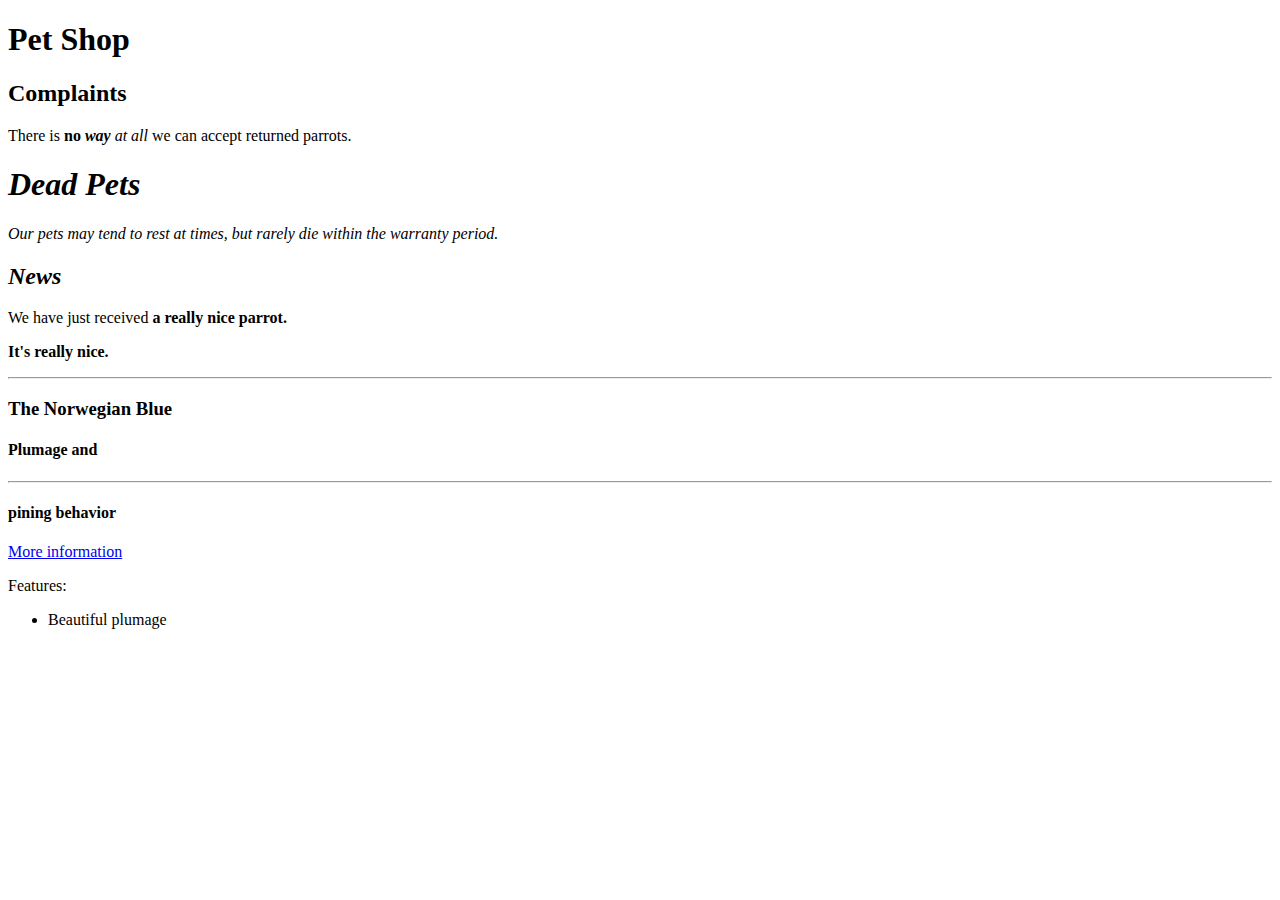
<file: example.html>
<!DOCTYPE html>
<html>
<head>
<title></title>
</head>
<body>
<h1>Pet Shop</h1>
<h2>Complaints</h2>
<p>There is <b>no <i>way</i></b> <i>at all</i> we can accept
returned parrots.</p>
<h1><i>Dead Pets</i></h1>
<p><i>Our pets may tend to rest at times, but rarely die within the
warranty period.</i></p>
<h2><i>News</i></h2>
<p>We have just received <b>a really nice parrot.</b></p>
<p><b>It's really nice.</b></p>
<hr>
<h3>The Norwegian Blue</h3>
<h4>Plumage and</h4>
<hr>
<h4>pining behavior</h4>
<a href="#norwegian-blue">More information</a>
<p>Features:</p>
<ul>
<li>Beautiful plumage</li>
</ul>
</body>
</html>
</file>
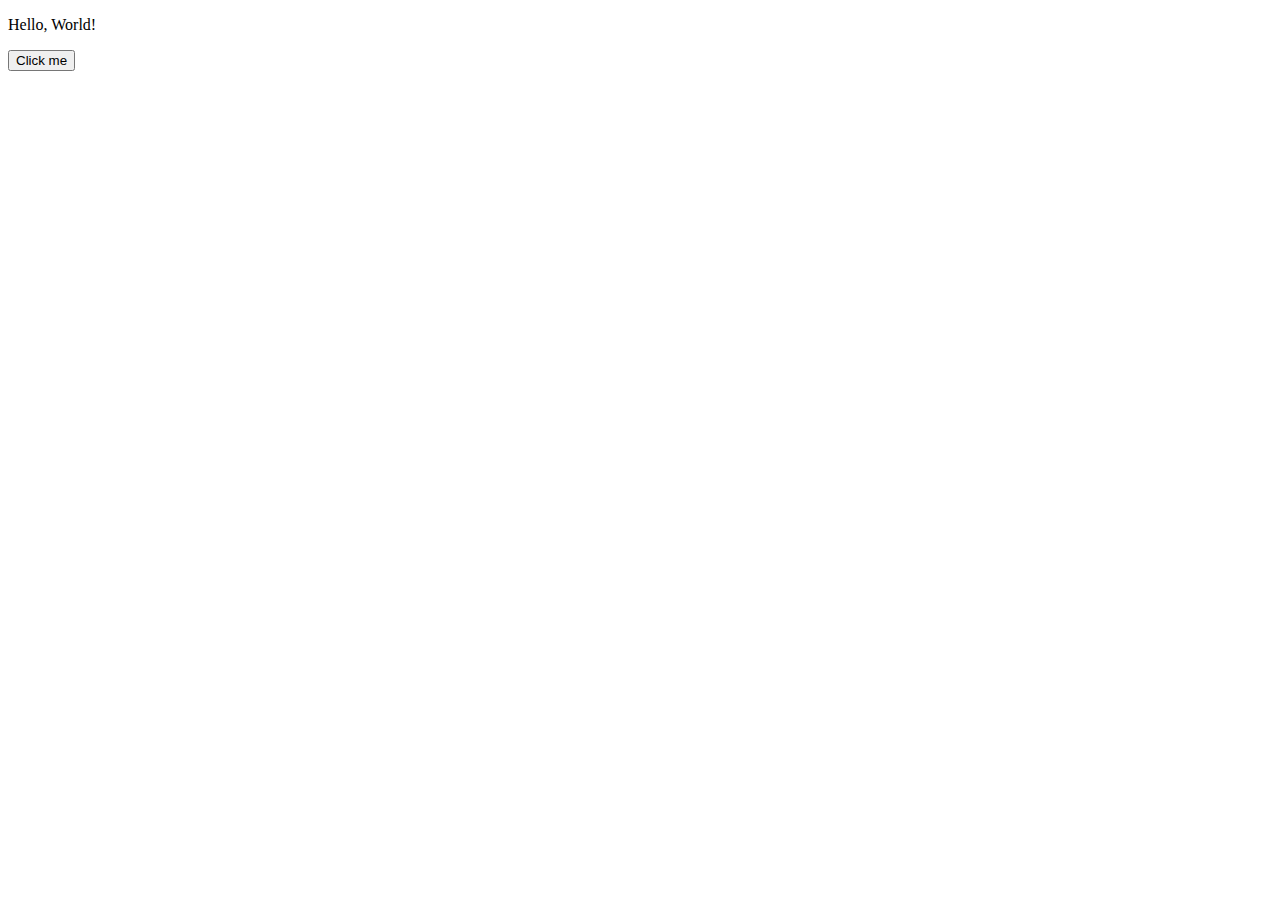
<file: JS_button_click.html>
<!DOCTYPE html>
<html lang="en">
<head>
    <meta charset="UTF-8">
    <meta name="viewport" content="width=device-width, initial-scale=1.0">
    <title>Button Click Example</title>
</head>
<body>
    <div id="app">
        <p id="text">Hello, World!</p>
        <button onclick="changeText()" id="button">Click me</button>
    </div>

    <script>
        function changeText() {
            document.getElementById('text').innerText = "Text changed!";
	    document.getElementById('button').innerText = "";
        }
    </script>
</body>
</html>
</file>
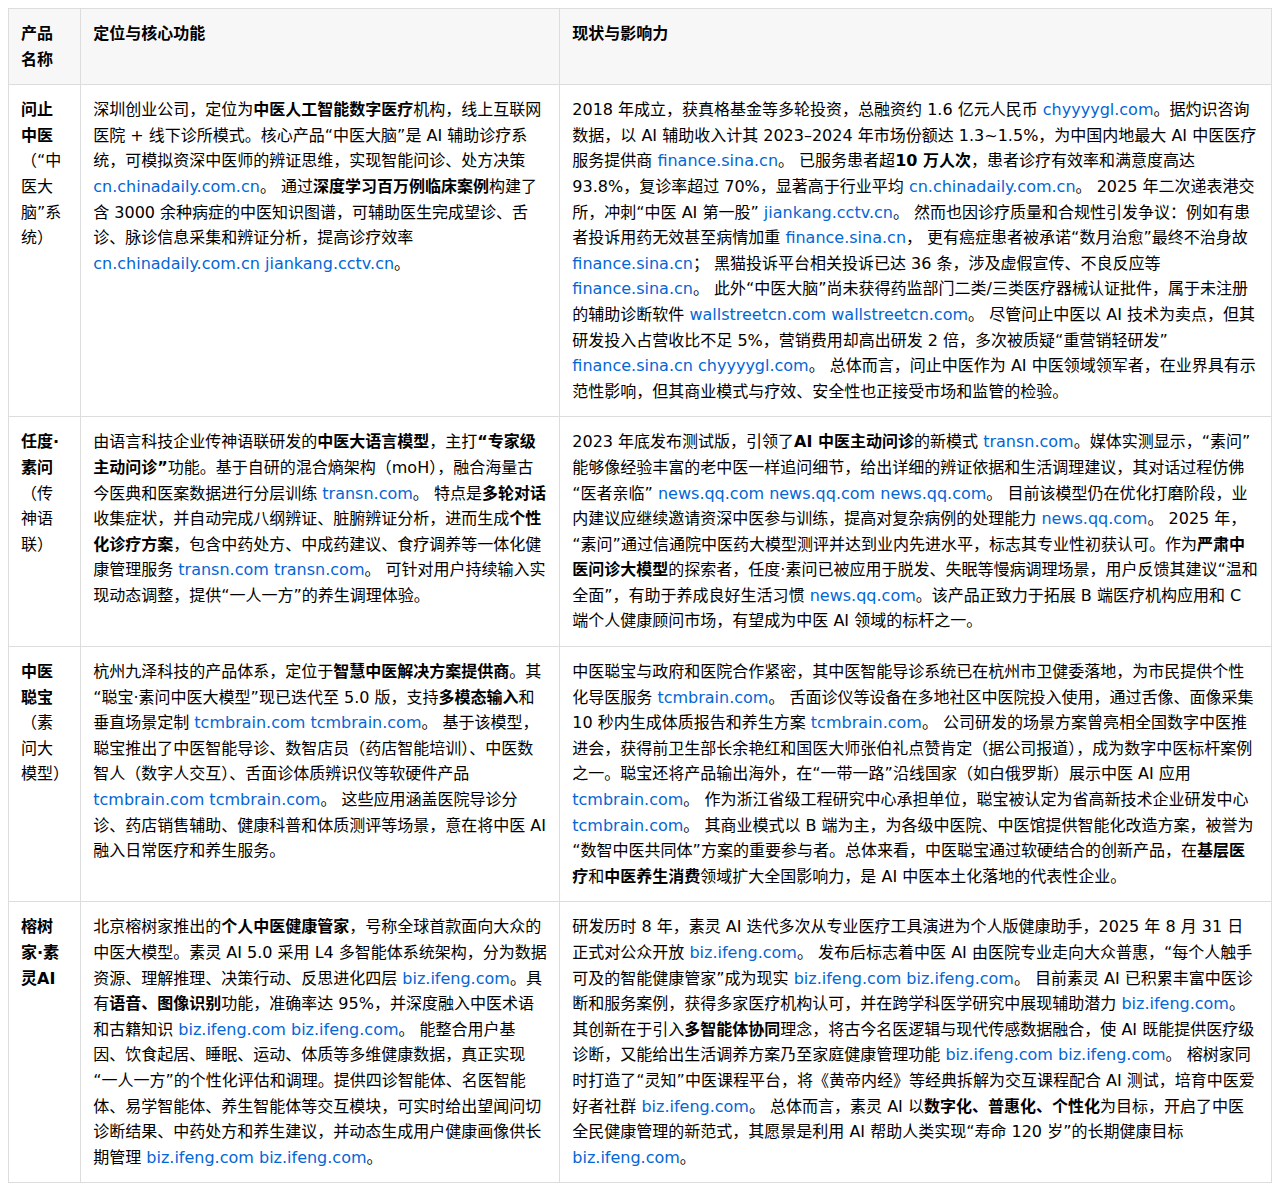
<file: zhongyi.html>
<!DOCTYPE html>
<html lang="zh-CN">
<head>
  <meta charset="utf-8" />
  <meta name="viewport" content="width=device-width,initial-scale=1" />
  <title>中医AI产品对比</title>
  <style>
    body { font-family: system-ui, -apple-system, "Segoe UI", Roboto, "Noto Sans CJK SC", "PingFang SC", "Microsoft Yahei", sans-serif; line-height: 1.6; }
    table { border-collapse: collapse; width: 100%; }
    th, td { border: 1px solid #ddd; padding: 12px; vertical-align: top; }
    th { background: #f7f7f7; text-align: left; }
    a { color: #0366d6; text-decoration: none; }
    a:hover { text-decoration: underline; }
  </style>
</head>
<body>

<table>
  <tr>
    <th>产品名称</th>
    <th>定位与核心功能</th>
    <th>现状与影响力</th>
  </tr>

  <tr>
    <td><strong>问止中医</strong><br>（“中医大脑”系统）</td>
    <td>
      深圳创业公司，定位为<strong>中医人工智能数字医疗</strong>机构，线上互联网医院 + 线下诊所模式。核心产品“中医大脑”是 AI 辅助诊疗系统，可模拟资深中医师的辨证思维，实现智能问诊、处方决策
      <a href="https://cn.chinadaily.com.cn/a/202508/06/WS689315c1a310ebef36290b39.html#:~:text=%E5%A4%A7%E8%84%91%E2%80%9D%E8%AE%A2%E9%98%85%E6%9C%8D%E5%8A%A1%E3%80%82">cn.chinadaily.com.cn</a>。
      通过<strong>深度学习百万例临床案例</strong>构建了含 3000 余种病症的中医知识图谱，可辅助医生完成望诊、舌诊、脉诊信息采集和辨证分析，提高诊疗效率
      <a href="https://cn.chinadaily.com.cn/a/202508/06/WS689315c1a310ebef36290b39.html#:~:text=%E5%A4%A7%E8%84%91%E2%80%9D%E8%AE%A2%E9%98%85%E6%9C%8D%E5%8A%A1%E3%80%82">cn.chinadaily.com.cn</a>
      <a href="https://jiankang.cctv.cn/2025/09/12/ARTII9IUAlui1N7amoo0jh2R250912.shtml#:~:text=%E2%80%9C%E4%B8%AD%E5%8C%BB%E5%A4%A7%E8%84%91%E2%80%9D%E7%B3%BB%E7%BB%9F%E6%9E%84%E5%BB%BA%E4%BA%86%E5%85%A8%E7%90%83%E4%B8%AD%E5%8C%BB%E9%A2%86%E5%9F%9F%E8%A7%84%E6%A8%A1%E6%9C%80%E5%A4%A7%E7%9A%84%E4%B8%B4%E5%BA%8A%E7%9F%A5%E8%AF%86%E5%9B%BE%E8%B0%B1%E3%80%82%E6%88%AA%E8%87%B3%E7%9B%AE%E5%89%8D%EF%BC%8C%E2%80%9C%E4%B8%AD%E5%8C%BB%E5%A4%A7%E8%84%91%E2%80%9D%E5%B7%B2%E7%A7%AF%E7%B4%AF%E4%BA%BF%E7%BA%A7%E5%8F%82%E6%95%B0%E5%8F%8A%E8%B6%85%E8%BF%8710000%E9%A6%96%E6%96%B9%E5%89%82%EF%BC%8C%E6%B6%B5%E7%9B%963000%E5%A4%9A%E7%B1%BB%E7%97%85%E7%97%87%EF%BC%8C%E5%B9%B6%E6%94%B6%E5%BD%95%E8%B6%85%E7%99%BE%E4%B8%87%E4%BE%8B%E9%99%84%E6%9C%89%E9%9A%8F%20%E8%AE%BF%E6%95%B0%E6%8D%AE%E7%9A%84%E7%9C%9F%E5%AE%9E%E4%B8%B4%E5%BA%8A%E7%97%85%E4%BE%8B%EF%BC%8C%E5%BD%A2%E6%88%90%E9%AB%98%E8%B4%A8%E9%87%8F%E4%B8%AD%E5%8C%BB%E8%AF%8A%E7%96%97%E6%95%B0%E6%8D%AE%E5%BA%93%E3%80%82">jiankang.cctv.cn</a>。
    </td>
    <td>
      2018 年成立，获真格基金等多轮投资，总融资约 1.6 亿元人民币
      <a href="https://chyyyygl.com/yiguangonglue/7506.html#:~:text=%E4%BC%81%E4%B8%9A%E5%B1%82%E9%9D%A2%EF%BC%8C%E4%BB%8A%E5%B9%B4%EF%BC%8C%E4%B8%80%E7%BA%A7%E5%B8%82%E5%9C%BA%E4%B8%8A%E6%9C%80%E7%9F%A5%E5%90%8D%E7%9A%84%E4%B8%80%E7%AC%94%E6%8A%95%E8%B5%84%E6%9D%A5%E8%87%AA%E8%93%9D%E9%A9%B0%E5%88%9B%E6%8A%95%E5%92%8C%E7%9C%9F%E6%A0%BC%E5%9F%BA%E9%87%91%E3%80%82%E5%B9%B4%E5%88%9D%EF%BC%8C%E4%BA%8C%E8%80%85%E9%A2%86%E6%8A%95%E4%BA%86%20%E9%97%AE%E6%AD%A2%E4%B8%AD%E5%8C%BB%E7%A7%91%E6%8A%80%20%E7%9A%84A2%E8%BD%AE%E8%9E%8D%E8%B5%84%E3%80%82%E9%97%AE%E6%AD%A2%E4%B8%AD%E5%8C%BB%E5%8F%B7%E7%A7%B0%E5%85%A8%E7%90%83%E9%A6%96%E5%AE%B6%E4%BA%BA%E5%B7%A5%E6%99%BA%E8%83%BD%E4%B8%AD%E5%8C%BB%E8%AF%8A%E6%89%80%EF%BC%8C%E6%AD%A3%E5%87%86%E5%A4%87%E5%9C%A8%E6%B8%AF%E8%82%A1%E6%8C%82%E7%89%8C%E4%B8%8A%E5%B8%82%EF%BC%8C%E5%86%B2%E5%87%BB%E2%80%9C%E4%B8%AD%E5%8C%BBAI%E7%AC%AC%E4%B8%80%E8%82%A1%E2%80%9D%E3%80%82">chyyyygl.com</a>。据灼识咨询数据，以 AI 辅助收入计其 2023–2024 年市场份额达 1.3~1.5%，为中国内地最大 AI 中医医疗服务提供商
      <a href="https://finance.sina.cn/stock/med/2025-08-27/detail-infnmrax7233703.d.html?vt=4#:~:text=%E9%97%AE%E6%AD%A2%E4%B8%AD%E5%8C%BB%E6%88%90%E7%AB%8B%E4%BA%8E2019%E5%B9%B4%EF%BC%8C%E6%98%AF%E5%9B%BD%E5%86%85%E8%BE%83%E6%97%A9%E6%8E%A2%E7%B4%A2%E2%80%9CAI%2B%E4%B8%AD%E5%8C%BB%E2%80%9D%E6%A8%A1%E5%BC%8F%E7%9A%84%E6%95%B0%E5%AD%97%E5%8C%BB%E7%96%97%E4%BC%81%E4%B8%9A%E3%80%82%E5%85%B6%E6%A0%B8%E5%BF%83%E4%BA%A7%E5%93%81%E2%80%9C%E4%B8%AD%E5%8C%BB%E5%A4%A7%E8%84%91%E2%80%9D%E8%A2%AB%E5%AE%9A%E4%B9%89%E4%B8%BA%E4%B8%AD%E5%8C%BBAI%E8%BE%85%E5%8A%A9%E8%AF%8A%E7%96%97%E7%B3%BB%E7%BB%9F%EF%BC%8C%E6%8D%AE%E7%A7%B0%E8%AF%A5%E7%B3%BB%E7%BB%9F%E8%83%BD%E5%A4%9F%E9%92%88%E5%AF%B9%E7%99%8C%E7%97%87%E3%80%81%E8%A1%80%E6%B6%B2%E7%97%85%E3%80%81%E8%82%9D%20%E8%82%BE%E7%97%85%E7%AD%89%E9%87%8D%E7%97%87%E5%8F%8A%E7%96%91%E9%9A%BE%E7%97%85%E5%88%B6%E5%AE%9A%E6%B2%BB%E7%96%97%E6%96%B9%E6%A1%88%EF%BC%8C%E5%B9%B6%E6%8F%90%E4%BE%9B%E9%95%BF%E5%91%A8%E6%9C%9F%E5%81%A5%E5%BA%B7%E7%AE%A1%E7%90%86%E6%9C%8D%E5%8A%A1%E3%80%82">finance.sina.cn</a>。
      已服务患者超<strong>10 万人次</strong>，患者诊疗有效率和满意度高达 93.8%，复诊率超过 70%，显著高于行业平均
      <a href="https://cn.chinadaily.com.cn/a/202508/06/WS689315c1a310ebef36290b39.html#:~:text=%E5%8C%BB%E5%A4%A7%E8%84%91%E2%80%9C%E6%98%AF%E9%80%9A%E8%BF%87%E4%B8%AD%E5%9B%BD%E4%B8%AD%E5%8C%BB%E7%A7%91%E5%AD%A6%E9%99%A2%E4%B8%AD%E5%8C%BB%E8%8D%AF%E4%BF%A1%E6%81%AF%E7%A0%94%E7%A9%B6%E6%89%80%E4%B8%93%E5%AE%B6%E8%AF%84%E5%AE%A1%E7%9A%84%E4%B8%AD%E5%8C%BB%E4%BA%BA%E5%B7%A5%E6%99%BA%E8%83%BD%E8%BE%85%E5%8A%A9%E8%AF%8A%E7%96%97%E7%B3%BB%E7%BB%9F%E3%80%82">cn.chinadaily.com.cn</a>。
      2025 年二次递表港交所，冲刺“中医 AI 第一股”
      <a href="https://jiankang.cctv.cn/2025/09/12/ARTII9IUAlui1N7amoo0jh2R250912.shtml#:~:text=%E4%B8%AD%E5%9B%BD%E4%BA%BA%E6%B0%91%E8%A7%A3%E6%94%BE%E5%86%9B%E6%80%BB%E5%8C%BB%E9%99%A2%E7%AC%AC%E4%B8%80%E5%8C%BB%E5%AD%A6%E4%B8%AD%E5%BF%83%E5%B4%94%E6%A7%9F%E5%B7%9D%E5%8C%BB%E7%94%9F%E5%9C%A8%E5%AD%A6%E6%9C%AF%E4%BA%A4%E6%B5%81%E4%B8%AD%E6%8C%87%E5%87%BA%EF%BC%8C%E2%80%9C%E4%B8%AD%E5%8C%BB%E5%A4%A7%E8%84%91%E2%80%9D%E6%9C%89%E5%8A%9B%E8%B5%8B%E8%83%BD%E4%B8%AD%E5%8C%BB%E5%B8%88%E5%BC%80%E5%B1%95%E6%B7%B1%E5%85%A5%E3%80%81%E5%85%A8%E9%9D%A2%E7%9A%84%E8%AF%8A%E7%96%97%EF%BC%8C%E6%98%BE%E8%91%97%E9%99%8D%E4%BD%8E%E4%BA%86%E5%AF%B9%E5%8C%BB%E5%B8%88%E4%B8%AA%E4%BA%BA%E7%BB%8F%E9%AA%8C%E4%B8%8E%E7%9F%A5%E8%AF%86%E5%82%A8%E5%A4%87%E7%9A%84%E8%BF%87%E5%BA%A6%E4%BE%9D%E8%B5%96%EF%BC%8C%E4%BC%98%E5%8C%96%E4%BA%86%20%E8%AF%8A%E7%96%97%E6%B5%81%E7%A8%8B%EF%BC%8C%E6%8F%90%E5%8D%87%E4%BA%86%E6%9C%8D%E5%8A%A1%E6%95%88%E7%8E%87%E5%92%8C%E8%B4%A8%E9%87%8F%E3%80%82%E4%BF%83%E8%BF%9B%E4%BA%86%E5%B2%90%E9%BB%84%E7%BB%8F%E9%AA%8C%E7%B3%BB%E7%BB%9F%E4%BC%A0%E6%89%BF%E7%9A%84%E5%90%8C%E6%97%B6%EF%BC%8C%E4%B9%9F%E4%B8%BA%E5%8A%A0%E5%BF%AB%E4%B8%AD%E5%8C%BB%E8%8D%AF%E7%8E%B0%E4%BB%A3%E5%8C%96%E3%80%81%E5%9B%BD%E9%99%85%E5%8C%96%E8%BF%9B%E7%A8%8B%E6%B3%A8%E5%85%A5%E4%BA%86%E5%BC%BA%E5%8A%B2%E7%9A%84%E7%A7%91%E6%8A%80%E5%8A%A8%E8%83%BD%EF%BC%8C%E5%B4%94%E6%A7%9F%E5%B7%9D%E5%8C%BB%E7%94%9F%E5%BC%BA%E8%B0%83%EF%BC%8C%E9%80%9A%E8%BF%87%E5%9F%B9%E8%AE%AD%E4%B8%AD%E5%8C%BB%E5%B8%88%E6%8E%8C%E6%8F%A1%E5%B9%B6%E5%BA%94%E7%94%A8%E4%BA%BA%E5%B7%A5%20%E6%99%BA%E8%83%BD%E7%B3%BB%E7%BB%9F%EF%BC%8C%E8%83%BD%E5%A4%9F%E5%A4%A7%E5%B9%85%E5%A2%9E%E5%8A%A0%E9%AB%98%E8%B4%A8%E9%87%8F%E5%8C%BB%E7%96%97%E4%BA%BA%E6%89%8D%E7%9A%84%E4%BE%9B%E7%BB%99%E8%A7%84%E6%A8%A1%EF%BC%8C%E4%BB%8E%E8%80%8C%E4%B8%BA%E6%95%B4%E4%B8%AA%E4%B8%AD%E5%8C%BB%E5%8C%BB%E7%96%97%E6%9C%8D%E5%8A%A1%E8%A1%8C%E4%B8%9A%E6%B3%A8%E5%85%A5%E6%96%B0%E5%8F%91%E5%B1%95%E5%8A%A8%E8%83%BD%E3%80%82">jiankang.cctv.cn</a>。
      然而也因诊疗质量和合规性引发争议：例如有患者投诉用药无效甚至病情加重
      <a href="https://finance.sina.cn/stock/med/2025-08-27/detail-infnmrax7233703.d.html?vt=4#:~:text=%E6%9E%B6%E6%9E%84%E6%98%AF%E5%90%A6%E8%B6%B3%E4%BB%A5%E7%A1%AE%E4%BF%9D%E8%AF%8A%E7%96%97%E8%B4%A8%E9%87%8F%E4%BD%93%E7%B3%BB%E7%9A%84%E5%AE%89%E5%85%A8%E4%B8%8E%E7%A8%B3%E5%AE%9A%EF%BC%9F">finance.sina.cn</a>，
      更有癌症患者被承诺“数月治愈”最终不治身故
      <a href="https://finance.sina.cn/stock/med/2025-08-27/detail-infnmrax7233703.d.html?vt=4#:~:text=%E6%9E%B6%E6%9E%84%E6%98%AF%E5%90%A6%E8%B6%B3%E4%BB%A5%E7%A1%AE%E4%BF%9D%E8%AF%8A%E7%96%97%E8%B4%A8%E9%87%8F%E4%BD%93%E7%B3%BB%E7%9A%84%E5%AE%89%E5%85%A8%E4%B8%8E%E7%A8%B3%E5%AE%9A%EF%BC%9F">finance.sina.cn</a>；
      黑猫投诉平台相关投诉已达 36 条，涉及虚假宣传、不良反应等
      <a href="https://finance.sina.cn/stock/med/2025-08-27/detail-infnmrax7233703.d.html?vt=4#:~:text=%E6%9E%B6%E6%9E%84%E6%98%AF%E5%90%A6%E8%B6%B3%E4%BB%A5%E7%A1%AE%E4%BF%9D%E8%AF%8A%E7%96%97%E8%B4%A8%E9%87%8F%E4%BD%93%E7%B3%BB%E7%9A%84%E5%AE%89%E5%85%A8%E4%B8%8E%E7%A8%B3%E5%AE%9A%EF%BC%9F">finance.sina.cn</a>。
      此外“中医大脑”尚未获得药监部门二类/三类医疗器械认证批件，属于未注册的辅助诊断软件
      <a href="https://wallstreetcn.com/articles/3753784#:~:text=%E9%97%AE%E6%AD%A2%E4%B8%AD%E5%8C%BB%E8%AE%A1%E5%88%92%E9%80%9A%E8%BF%87%E4%B8%AD%E5%8C%BB%E5%A4%A7%E8%84%91%E9%99%8D%E4%BD%8E%E5%AF%B9%E5%90%8D%E5%8C%BB%E7%9A%84%E4%BE%9D%E8%B5%96%EF%BC%8C%E5%AE%9E%E7%8E%B0%E4%BD%8E%E6%88%90%E6%9C%AC%E7%9A%84%E4%B8%AD%E5%8C%BB%E8%AF%8A%E6%89%80%E7%BB%8F%E8%90%A5%EF%BC%8C%E7%94%9A%E8%87%B3%E8%BF%98%E6%89%93%E5%87%BA%E4%BA%86%E2%80%9C%E8%BE%85%E5%8A%A9%E5%8C%BB%E5%B8%88%E3%80%81%E9%80%9F%E6%88%90%E5%90%8D%E5%8C%BB%E2%80%9D%E7%9A%84%E5%B9%BF%E5%91%8A%E3%80%82">wallstreetcn.com</a>
      <a href="https://wallstreetcn.com/articles/3753784#:~:text=%E4%B8%8D%E4%BB%85%E5%A6%82%E6%AD%A4%EF%BC%8C%E2%80%9C%E4%B8%AD%E5%8C%BB%E5%A4%A7%E8%84%91%E2%80%9D%E7%9A%84%E8%AE%A4%E8%AF%81%E8%B5%84%E8%B4%A8%E4%BA%A6%E5%AD%98%E5%9C%A8%E7%96%91%E9%97%AE%E3%80%82">wallstreetcn.com</a>。
      尽管问止中医以 AI 技术为卖点，但其研发投入占营收比不足 5%，营销费用却高出研发 2 倍，多次被质疑“重营销轻研发”
      <a href="https://finance.sina.cn/stock/med/2025-08-27/detail-infnmrax7233703.d.html?vt=4#:~:text=%E9%9D%A2%E4%B8%B4%E6%9C%8D%E5%8A%A1%E5%AE%9A%E4%BB%B7%E4%B8%8B%E8%A1%8C%E6%88%96%E6%82%A3%E8%80%85%E9%80%89%E6%8B%A9%E4%BD%8E%E4%BB%B7%E6%9C%8D%E5%8A%A1%E7%9A%84%E5%8E%8B%E5%8A%9B%E3%80%82">finance.sina.cn</a>
      <a href="https://chyyyygl.com/yiguangonglue/7506.html#:~:text=Image">chyyyygl.com</a>。
      总体而言，问止中医作为 AI 中医领域领军者，在业界具有示范性影响，但其商业模式与疗效、安全性也正接受市场和监管的检验。
    </td>
  </tr>

  <tr>
    <td><strong>任度·素问</strong><br>（传神语联）</td>
    <td>
      由语言科技企业传神语联研发的<strong>中医大语言模型</strong>，主打<strong>“专家级主动问诊”</strong>功能。基于自研的混合熵架构（moH），融合海量古今医典和医案数据进行分层训练
      <a href="https://www.transn.com/about_us/consult/article/1924766101036437505#:~:text=%E5%85%B7%E4%BD%93%E6%9D%A5%E7%9C%8B%EF%BC%8C%E4%BB%BB%E5%BA%A6%C2%B7%E7%B4%A0%E9%97%AE%E4%B8%AD%E5%8C%BB%E5%A4%A7%E6%A8%A1%E5%9E%8B%E4%BE%9D%E6%89%98%E4%BC%A0%E7%A5%9E%E8%AF%AD%E8%81%94%E5%85%A8%E8%87%AA%E7%A0%94%E7%9A%84%E6%B7%B7%E5%90%88%E7%86%B5%EF%BC%88moH%EF%BC%89%E6%9E%B6%E6%9E%84%EF%BC%8C%E5%AF%B9%E4%B8%AD%E5%8C%BB%E6%95%B0%E6%8D%AE%E3%80%81%E4%B8%AD%E5%8C%BB%E7%9F%A5%E8%AF%86%E8%BF%9B%E8%A1%8C%E5%B1%82%E8%BF%9B%E5%BC%8F%E8%AE%AD%E7%BB%83%EF%BC%8C%E5%8A%A0%E9%80%9F%E4%B8%AD%E5%8C%BB%E5%A4%A7%E6%A8%A1%E5%9E%8B%E4%BB%8E%E6%95%B0%E6%8D%AE%E5%88%B0%E5%8C%BB%E8%80%85%E7%9A%84%E6%BC%94%E8%BF%9B%E3%80%82">transn.com</a>。
      特点是<strong>多轮对话</strong>收集症状，并自动完成八纲辨证、脏腑辨证分析，进而生成<strong>个性化诊疗方案</strong>，包含中药处方、中成药建议、食疗调养等一体化健康管理服务
      <a href="https://www.transn.com/about_us/consult/article/1924766101036437505#:~:text=%E5%A6%82%E6%9E%9C%E8%A7%89%E5%BE%97%E4%B8%AD%E8%8D%AF%E7%85%8E%E7%85%AE%E6%AF%94%E8%BE%83%E9%BA%BB%E7%83%A6%E6%80%8E%E4%B9%88%E5%8A%9E%EF%BC%9F%E4%BB%BB%E5%BA%A6%C2%B7%E7%B4%A0%E9%97%AE%E4%B8%AD%E5%8C%BB%E5%A4%A7%E6%A8%A1%E5%9E%8B%E8%BF%98%E8%83%BD%E6%8F%90%E4%BE%9B%E4%B8%AD%E6%88%90%E8%8D%AF%E7%BB%84%E5%90%88%E6%96%B9%E6%A1%88%EF%BC%8C%E5%B9%B6%E6%A0%87%E5%87%BA%E6%B3%A8%E6%84%8F%E4%BA%8B%E9%A1%B9%E3%80%82">transn.com</a>
      <a href="https://www.transn.com/about_us/consult/article/1924766101036437505#:~:text=%E6%96%B9%E8%AF%81%E7%9B%B8%E5%BA%94%E2%80%9D%E7%9A%84%E4%BB%B7%E5%80%BC%EF%BC%8C%E4%BB%8E%E6%82%A3%E8%80%85%E7%9A%84%E6%8F%8F%E8%BF%B0%E4%B8%AD%E8%A7%A3%E6%9E%90%E5%87%BA%E7%97%87%E7%8A%B6%EF%BC%8C%E5%B9%B6%E4%B8%BB%E5%8A%A8%E5%BC%95%E5%AF%BC%E7%94%A8%E6%88%B7%E8%A1%A5%E5%85%85%E6%9B%B4%E5%A4%9A%E4%BF%A1%E6%81%AF%EF%BC%8C%E5%9F%BA%E4%BA%8E%E5%8A%A8%E6%80%81%E5%8C%96%E5%88%A4%E6%96%AD%EF%BC%8C%E5%81%9A%E5%88%B0%E4%BE%9D%E7%97%87%E9%80%82%E9%85%8D%E7%BB%8F%E6%96%B9%E3%80%81%E9%9A%8F%E7%97%87%E6%99%BA%E8%83%BD%E5%8A%A0%E5%87%8F%EF%BC%8C%E5%AE%9E%E7%8E%B0%E2%80%9C%E4%B8%80%E4%BA%BA%E4%B8%80%E6%96%B9%E2%80%9D%E3%80%82">transn.com</a>。
      可针对用户持续输入实现动态调整，提供“一人一方”的养生调理体验。
    </td>
    <td>
      2023 年底发布测试版，引领了<strong>AI 中医主动问诊</strong>的新模式
      <a href="https://www.transn.com/about_us/consult/article/1924766101036437505#:~:text=%E6%83%B3%E7%9C%8B%E4%B8%AD%E5%8C%BB%E5%BE%97%E6%8E%92%E9%98%9F%EF%BC%9F%E6%83%B3%E8%8E%B7%E5%8F%96%E9%A3%9F%E7%96%97%E5%85%BB%E7%94%9F%E6%96%B9%E6%A1%88%E7%BC%BA%E4%B9%8F%E9%80%94%E5%BE%84%EF%BC%9F%E8%BF%99%E5%B1%8A%E5%B9%B4%E8%BD%BB%E4%BA%BA%E6%AD%A3%E5%9C%A8%E5%BC%80%E5%90%AF%E6%9C%80%E7%A1%AC%E6%A0%B8%E7%9A%84%E6%96%B9%E5%BC%8F%E5%85%BB%E7%94%9F%EF%BC%9A%E5%90%91AI%E5%92%A8%E8%AF%88%E5%85%BB%E7%94%9F%E3%80%82">transn.com</a>。媒体实测显示，“素问”能够像经验丰富的老中医一样追问细节，给出详细的辨证依据和生活调理建议，其对话过程仿佛“医者亲临”
      <a href="https://news.qq.com/rain/a/20250502A02LV700?suid=&media_id=#:~:text=%E2%80%9C%E6%88%91%E6%9C%80%E8%BF%91%E8%84%B1%E5%8F%91%E4%B8%A5%E9%87%8D%EF%BC%8C%E6%AF%8F%E6%AC%A1%E6%B4%97%E5%A4%B4%E9%83%BD%E4%BC%9A%E6%8E%89%E4%B8%8B%E4%B8%80%E5%A4%A7%E5%A0%86%E3%80%82%E2%80%9D%E5%BD%93%E8%AE%B0%E8%80%85%E5%9C%A8%E4%BB%BB%E5%BA%A6%C2%B7%E7%B4%A0%E9%97%AE%E4%B8%AD%E5%8C%BB%E5%A4%A7%E6%A8%A1%E5%9E%8B%E8%BE%93%E5%85%A5%E4%B8%8D%E5%A4%AA%E4%B8%93%E4%B8%9A%E7%9A%84%E8%84%B1%E5%8F%91%E7%97%87%E7%8A%B6%E6%8F%8F%E8%BF%B0%E5%90%8E%EF%BC%8C%E5%AE%83%E4%BC%9A%E4%B8%80%E6%AD%A5%E6%AD%A5%E5%BC%95%E5%AF%BC%E6%8F%8F%E8%BF%B0%E6%9B%B4%E5%A4%9A%E7%97%87%E7%8A%B6%EF%BC%8C%E6%AF%94%E5%A6%82%E6%80%A7%E5%88%AB%E3%80%81%E5%B9%B4%E9%BE%84%E3%80%81%E8%84%B1%E5%8F%91%E6%8C%81%E7%BB%AD%E6%97%B6%E9%95%BF%EF%BC%8C%20%E4%BB%A5%E5%8F%8A%E6%98%AF%E5%90%A6%E4%BC%B4%E9%9A%8F%E5%A4%B4%E6%98%8F%E3%80%81%E5%8F%A3%E5%B9%B2%E3%80%81%E8%85%B0%E9%85%B8%E3%80%81%E5%A4%B1%E7%9C%A0%E7%AD%89%E7%97%87%E7%8A%B6%E3%80%82">news.qq.com</a>
      <a href="https://news.qq.com/rain/a/20250502A02LV700?suid=&media_id=#:~:text=%E6%A0%B9%E6%8D%AE%E5%85%B6%E6%8F%90%E7%A4%BA%EF%BC%8C%E8%AE%B0%E8%80%85%E8%A1%A5%E5%85%85%E4%BA%86%E2%80%9C%E8%88%8C%E8%B4%A8%E6%B7%A1%E8%83%96%EF%BC%8C%E6%97%A9%E4%B8%8A%E5%92%BD%E5%B9%B2%E2%80%9D%E7%AD%89%E7%97%87%E7%8A%B6%E5%90%8E%EF%BC%8C%E7%B4%A0%E9%97%AE%E8%B0%83%E6%95%B4%E6%96%B9%E6%A1%88%EF%BC%8C%E9%92%88%E5%AF%B9%E5%92%BD%E5%B9%B2%E5%BB%BA%E8%AE%AE%E6%99%A8%E8%B5%B7%E7%94%A8%E6%B8%A9%E7%9B%90%E6%B0%B4%E6%BC%B1%E5%8F%A3%EF%BC%8C%E5%90%AB%E6%9C%8D%E8%83%96%E5%A4%A7%E6%B5%B71%E2%80%942%E7%B2%92%EF%BC%8C%E7%9D%A1%E5%89%8D%E5%96%9D%E4%B8%80%E6%9D%AF%E8%9C%82%E8%9C%9C%E6%B0%B4%E7%AD%89%E3%80%82">news.qq.com</a>
      <a href="https://news.qq.com/rain/a/20250502A02LV700?suid=&media_id=#:~:text=%E5%BD%93%E8%AE%B0%E8%80%85%E8%B0%83%E6%95%B4%E7%97%87%E7%8A%B6%E6%8F%8F%E8%BF%B0%EF%BC%8C%E6%94%B9%E5%8F%98%E5%B9%B4%E9%BE%84%E3%80%81%E6%80%A7%E5%88%AB%E7%AD%89%E8%AE%BE%E5%AE%9A%E5%90%8E%EF%BC%8C%E7%B4%A0%E9%97%AE%E7%BB%99%E5%87%BA%E7%9A%84%E9%A3%9F%E7%96%97%E3%80%81%E8%B5%B7%E5%B1%85%E5%BB%BA%E8%AE%AE%E9%83%BD%E4%BC%9A%E5%8F%91%E7%94%9F%E6%94%B9%E5%8F%98%EF%BC%8C%E5%9F%BA%E6%9C%AC%E5%81%9A%E5%88%B0%E4%B8%AA%E6%80%A7%E5%8C%96%EF%BC%8C%E5%BD%93%E7%84%B6%EF%BC%8C%E5%AE%83%E4%B9%9F%E4%BC%9A%20%E6%8F%90%E9%86%92%E5%AD%95%E5%A6%87%E6%88%96%E5%93%BA%E4%B9%B3%E6%9C%9F%E5%A5%B3%E6%80%A7%E9%9C%80%E5%9C%A8%E5%8C%BB%E5%B8%88%E6%8C%87%E5%AF%BC%E4%B8%8B%E4%BD%BF%E7%94%A8%E3%80%82">news.qq.com</a>。
      目前该模型仍在优化打磨阶段，业内建议应继续邀请资深中医参与训练，提高对复杂病例的处理能力
      <a href="https://news.qq.com/rain/a/20250502A02LV700?suid=&media_id=#:~:text=%E5%BD%93%E8%AE%B0%E8%80%85%E8%B0%83%E6%95%B4%E7%97%87%E7%8A%B6%E6%8F%8F%E8%BF%B0%EF%BC%8C%E6%94%B9%E5%8F%98%E5%B9%B4%E9%BE%84%E3%80%81%E6%80%A7%E5%88%AB%E7%AD%89%E8%AE%BE%E5%AE%9A%E5%90%8E%EF%BC%8C%E7%B4%A0%E9%97%AE%E7%BB%99%E5%87%BA%E7%9A%84%E9%A3%9F%E7%96%97%E3%80%81%E8%B5%B7%E5%B1%85%E5%BB%BA%E8%AE%AE%E9%83%BD%E4%BC%9A%E5%8F%91%E7%94%9F%E6%94%B9%E5%8F%98%EF%BC%8C%E5%9F%BA%E6%9C%AC%E5%81%9A%E5%88%B0%E4%B8%AA%E6%80%A7%E5%8C%96%EF%BC%8C%E5%BD%93%E7%84%B6%EF%BC%8C%E5%AE%83%E4%B9%9F%E4%BC%9A%20%E6%8F%90%E9%86%92%E5%AD%95%E5%A6%87%E6%88%96%E5%93%BA%E4%B9%B3%E6%9C%9F%E5%A5%B3%E6%80%A7%E9%9C%80%E5%9C%A8%E5%8C%BB%E5%B8%88%E6%8C%87%E5%AF%BC%E4%B8%8B%E4%BD%BF%E7%94%A8%E3%80%82">news.qq.com</a>。
      2025 年，“素问”通过信通院中医药大模型测评并达到业内先进水平，标志其专业性初获认可。作为<strong>严肃中医问诊大模型</strong>的探索者，任度·素问已被应用于脱发、失眠等慢病调理场景，用户反馈其建议“温和全面”，有助于养成良好生活习惯
      <a href="https://news.qq.com/rain/a/20250502A02LV700?suid=&media_id=#:~:text=Image%3A%20%E5%9B%BE%E7%89%87">news.qq.com</a>。该产品正致力于拓展 B 端医疗机构应用和 C 端个人健康顾问市场，有望成为中医 AI 领域的标杆之一。
    </td>
  </tr>

  <tr>
    <td><strong>中医聪宝</strong><br>（素问大模型）</td>
    <td>
      杭州九泽科技的产品体系，定位于<strong>智慧中医解决方案提供商</strong>。其“聪宝·素问中医大模型”现已迭代至 5.0 版，支持<strong>多模态输入</strong>和垂直场景定制
      <a href="https://www.tcmbrain.com/?list_43/134.html#:~:text=2024%E5%B9%B411%E6%9C%882%E6%97%A5%EF%BC%8C%E7%AC%AC%E5%8D%81%E4%B8%89%E5%B1%8A%E9%95%BF%E5%9F%8E%E5%81%A5%E5%BA%B7%E8%AE%BA%E5%9D%9B%E4%B8%8A%EF%BC%8C%E8%81%AA%E5%AE%9D%E7%B4%A0%E9%97%AE%E4%B8%AD%E5%8C%BB%E5%A4%A7%E6%A8%A1%E5%9E%8B5">tcmbrain.com</a>
      <a href="https://www.tcmbrain.com/?list_43/134.html#:~:text=%E5%BC%BA%E5%A4%A7%E6%84%8F%E5%9B%BE%E8%AF%86%E5%88%AB%E8%83%BD%E5%8A%9B%EF%BC%8C%E7%B2%BE%E5%87%86%E7%90%86%E8%A7%A3%E7%94%A8%E6%88%B7%E9%9C%80%E6%B1%82%EF%BC%9B">tcmbrain.com</a>。
      基于该模型，聪宝推出了中医智能导诊、数智店员（药店智能培训）、中医数智人（数字人交互）、舌面诊体质辨识仪等软硬件产品
      <a href="https://www.tcmbrain.com/?list_43/134.html#:~:text=Image%3A%2001">tcmbrain.com</a>
      <a href="https://www.tcmbrain.com/?list_43/134.html#:~:text=%E8%88%8C%E9%9D%A2%E8%AF%8A%E4%BD%93%E8%B4%A8%E8%BE%A8%E8%AF%86%E4%BB%AA1">tcmbrain.com</a>。
      这些应用涵盖医院导诊分诊、药店销售辅助、健康科普和体质测评等场景，意在将中医 AI 融入日常医疗和养生服务。
    </td>
    <td>
      中医聪宝与政府和医院合作紧密，其中医智能导诊系统已在杭州市卫健委落地，为市民提供个性化导医服务
      <a href="https://www.tcmbrain.com/?list_43/134.html#:~:text=%E4%B8%AD%E5%8C%BB%E6%99%BA%E8%83%BD%E5%AF%BC%E8%AF%8A%20%E6%8F%90%E4%BE%9B%E4%B8%AA%E6%80%A7%E5%8C%96%E3%80%81%E7%B2%BE%E5%87%86%E5%8C%96%E5%AF%BC%E8%AF%8A%E6%9C%8D%E5%8A%9B">tcmbrain.com</a>。
      舌面诊仪等设备在多地社区中医院投入使用，通过舌像、面像采集 10 秒内生成体质报告和养生方案
      <a href="https://www.tcmbrain.com/?list_43/134.html#:~:text=%E8%88%8C%E9%9D%A2%E8%AF%8A%E4%BD%93%E8%B4%A8%E8%BE%A8%E8%AF%86%E4%BB%AA1">tcmbrain.com</a>。
      公司研发的场景方案曾亮相全国数字中医推进会，获得前卫生部长余艳红和国医大师张伯礼点赞肯定（据公司报道），成为数字中医标杆案例之一。聪宝还将产品输出海外，在“一带一路”沿线国家（如白俄罗斯）展示中医 AI 应用
      <a href="https://www.tcmbrain.com/?list_43/134.html#:~:text=%E7%9B%B8%E5%85%B3%E6%96%B0%E9%97%BB">tcmbrain.com</a>。
      作为浙江省级工程研究中心承担单位，聪宝被认定为省高新技术企业研发中心
      <a href="https://www.tcmbrain.com/?list_43/134.html#:~:text=%E8%81%AA%E5%AE%9D%E4%BA%BA%E5%BD%A2%E5%BA%B7%E5%85%BB%E6%9C%BA%E5%99%A8%E4%BA%BA%EF%BC%8C%E5%BC%95%E7%88%862024%E4%BA%91%E6%A0%96%E5%A4%A7%E4%BC%9A%EF%BC%81">tcmbrain.com</a>。
      其商业模式以 B 端为主，为各级中医院、中医馆提供智能化改造方案，被誉为“数智中医共同体”方案的重要参与者。总体来看，中医聪宝通过软硬结合的创新产品，在<strong>基层医疗</strong>和<strong>中医养生消费</strong>领域扩大全国影响力，是 AI 中医本土化落地的代表性企业。
    </td>
  </tr>

  <tr>
    <td><strong>榕树家·素灵AI</strong></td>
    <td>
      北京榕树家推出的<strong>个人中医健康管家</strong>，号称全球首款面向大众的中医大模型。素灵 AI 5.0 采用 L4 多智能体系统架构，分为数据资源、理解推理、决策行动、反思进化四层
      <a href="https://biz.ifeng.com/c/8mOu7BoMFI6#:~:text=Image">biz.ifeng.com</a>。具有<strong>语音、图像识别</strong>功能，准确率达 95%，并深度融入中医术语和古籍知识
      <a href="https://biz.ifeng.com/c/8mOu7BoMFI6#:~:text=%E6%9E%B6%E6%9E%84%E5%85%A8%E9%9D%A2%E5%8D%87%E7%BA%A7%EF%BC%8C%E8%AF%AD%E9%9F%B3%E5%9B%BE%E5%83%8F%E8%AF%86%E5%88%AB%E7%8E%87%E8%BE%BE95">biz.ifeng.com</a>
      <a href="https://biz.ifeng.com/c/8mOu7BoMFI6#:~:text=L4%20%E5%8F%8D%E6%80%9D%E4%B8%8E%E8%BF%9B%E5%8C%96%E5%B1%82">biz.ifeng.com</a>。
      能整合用户基因、饮食起居、睡眠、运动、体质等多维健康数据，真正实现“一人一方”的个性化评估和调理。提供四诊智能体、名医智能体、易学智能体、养生智能体等交互模块，可实时给出望闻问切诊断结果、中药处方和养生建议，并动态生成用户健康画像供长期管理
      <a href="https://biz.ifeng.com/c/8mOu7BoMFI6#:~:text=%E7%B4%A0%E7%81%B5AI5">biz.ifeng.com</a>
      <a href="https://biz.ifeng.com/c/8mOu7BoMFI6#:~:text=%E2%80%A6%E2%80%A6">biz.ifeng.com</a>。
    </td>
    <td>
      研发历时 8 年，素灵 AI 迭代多次从专业医疗工具演进为个人版健康助手，2025 年 8 月 31 日正式对公众开放
      <a href="https://biz.ifeng.com/c/8mOu7BoMFI6#:~:text=2025%E5%B9%B48%E6%9C%8831%E6%97%A5%EF%BC%8C%E4%B8%AD%E5%8C%BBAI%E8%B5%9B%E9%81%93%E8%BF%8E%E6%9D%A5%E4%B8%80%E5%9C%BA%E6%B7%B1%E5%BA%A6%E5%8F%98%E9%9D%A9%E2%80%94%E2%80%94%E7%B4%A0%E7%81%B5AI5">biz.ifeng.com</a>。
      发布后标志着中医 AI 由医院专业走向大众普惠，“每个人触手可及的智能健康管家”成为现实
      <a href="https://biz.ifeng.com/c/8mOu7BoMFI6#:~:text=%E4%BB%8E%E6%9C%BA%E6%9E%84%E8%B5%B0%E5%90%91%E4%B8%AA%E4%BA%BA%EF%BC%8C%E4%B8%80%E5%9C%BA%E4%B8%AD%E5%8C%BB%E6%99%AE%E6%83%A0%E7%9A%84%E8%8C%83%E5%BC%8F%E9%9D%A9%E5%91%BD">biz.ifeng.com</a>
      <a href="https://biz.ifeng.com/c/8mOu7BoMFI6#:~:text=%E7%B4%A0%E7%81%B5AI5">biz.ifeng.com</a>。
      目前素灵 AI 已积累丰富中医诊断和服务案例，获得多家医疗机构认可，并在跨学科医学研究中展现辅助潜力
      <a href="https://biz.ifeng.com/c/8mOu7BoMFI6#:~:text=Image">biz.ifeng.com</a>。
      其创新在于引入<strong>多智能体协同</strong>理念，将古今名医逻辑与现代传感数据融合，使 AI 既能提供医疗级诊断，又能给出生活调养方案乃至家庭健康管理功能
      <a href="https://biz.ifeng.com/c/8mOu7BoMFI6#:~:text=%E7%B4%A0%E7%81%B5AI5">biz.ifeng.com</a>
      <a href="https://biz.ifeng.com/c/8mOu7BoMFI6#:~:text=%E2%80%A6%E2%80%A6">biz.ifeng.com</a>。
      榕树家同时打造了“灵知”中医课程平台，将《黄帝内经》等经典拆解为交互课程配合 AI 测试，培育中医爱好者社群
      <a href="https://biz.ifeng.com/c/8mOu7BoMFI6#:~:text=%E7%94%A8%E6%88%B7%E5%8F%AF%E9%80%9A%E8%BF%87%E8%AF%AD%E9%9F%B3%E3%80%81%E5%9B%BE%E5%83%8F%E7%AD%89%E6%96%B9%E5%BC%8F%E5%AE%9E%E6%97%B6%E8%8E%B7%E5%8F%96%E5%81%A5%E5%BA%B7%E5%88%86%E6%9E%90%E4%B8%8E%E5%BB%BA%E8%AE%AE%EF%BC%8C%E7%B3%BB%E7%BB%9F%E4%B9%9F%E4%BC%9A%E5%9F%BA%E4%BA%8E%E6%8C%81%E7%BB%AD%E8%BE%93%E5%85%A5%E7%9A%84%E6%95%B0%E6%8D%AE%E5%8A%A8%E6%80%81%E7%94%9F%E6%88%90%E5%81%A5%E5%BA%B7%E7%94%BB%E5%83%8F%EF%BC%8C%E6%8F%90%E4%BE%9B%E8%B0%83%E7%90%86%E6%96%B9%E6%A1%88%E3%80%81%E8%86%B3%E9%A3%9F%E6%8E%A8%E8%8D%90%E7%94%9A%E8%87%B3%E5%AE%B6%E5%BA%AD%E8%B4%A6%E5%8F%B7%E5%85%B1%E4%BA%AB%E7%AE%A1%E7%90%86%E7%AD%89%E5%8A%9F%E8%83%BD%E3%80%82">biz.ifeng.com</a>。
      总体而言，素灵 AI 以<strong>数字化、普惠化、个性化</strong>为目标，开启了中医全民健康管理的新范式，其愿景是利用 AI 帮助人类实现“寿命 120 岁”的长期健康目标
      <a href="https://biz.ifeng.com/c/8mOu7BoMFI6#:~:text=%E5%AE%83%E4%B8%8D%E4%BB%85%E6%98%AF%E4%B8%80%E6%AC%BE%E4%BA%A7%E5%93%81%EF%BC%8C%E6%9B%B4%E4%BB%A3%E8%A1%A8%E4%B8%80%E7%A7%8D%E6%96%B0%E5%9E%8B%E5%81%A5%E5%BA%B7%E7%AE%A1%E7%90%86%E8%8C%83%E5%BC%8F%E7%9A%84%E5%85%B4%E8%B5%B7%E2%80%94%E2%80%94%E4%BB%A5AI%E5%AE%9E%E7%8E%B0%E4%B8%AD%E5%8C%BB%E7%9A%84%E6%95%B0%E5%AD%97%E5%8C%96%E3%80%81%E6%99%AE%E6%83%A0%E5%8C%96%E3%80%81%E4%B8%AA%E6%80%A7%E5%8C%96%E3%80%82">biz.ifeng.com</a>。
    </td>
  </tr>

</table>

</body>
</html>
</file>
